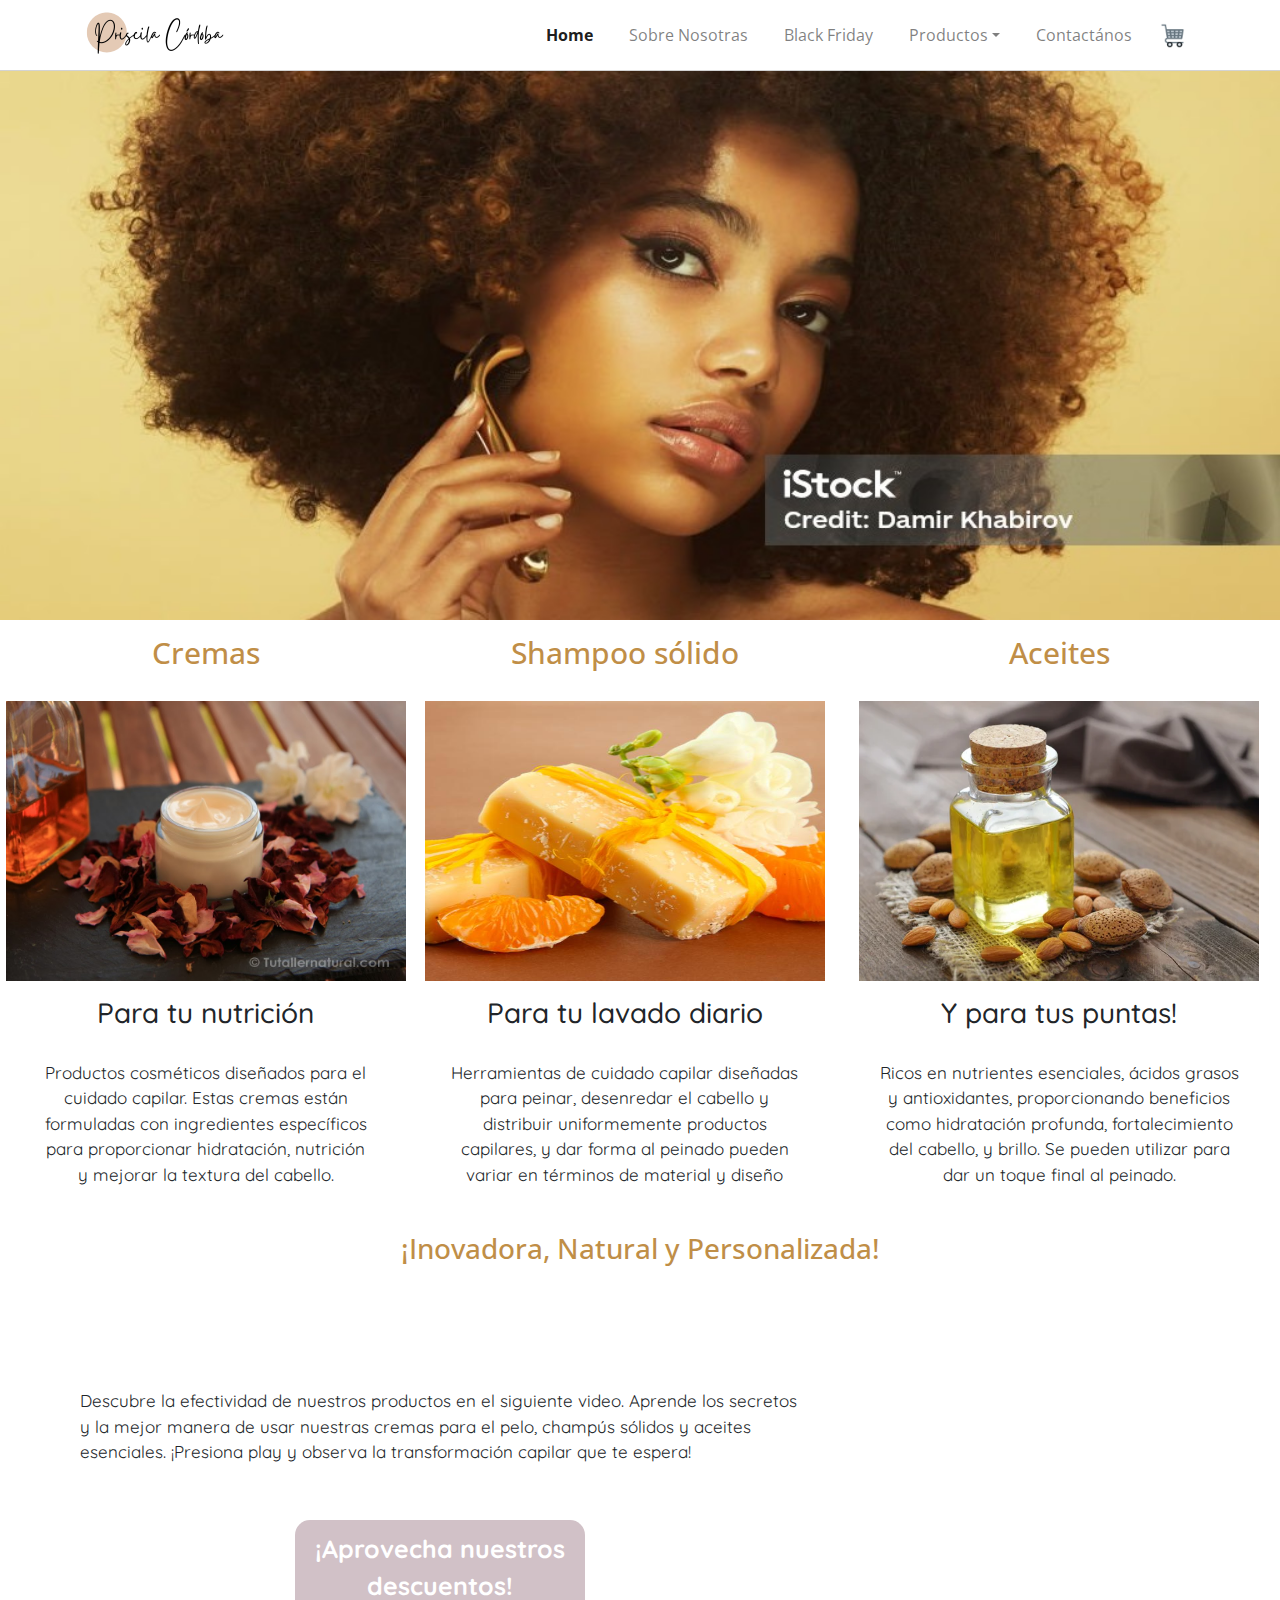
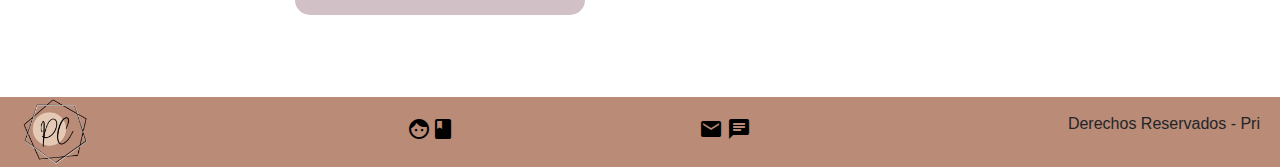
<file: index.html>
<!DOCTYPE html>
<html lang="en">
<head>
    <meta charset="UTF-8">
    <meta name="viewport" content="width=device-width, initial-scale=1.0">
    <!--Posicionamiento SEO-->
    <!--Meta-->
    <meta name="description" content="Descubre una amplia gama de productos naturales para el cuidado del cabello rizado en [Nombre de tu Página]. Desde cremas de karité y rosas hasta champús sólidos de naranja y lavanda, encuentra todo lo que necesitas para unos rizos saludables y radiantes. ¡Explora ahora y enamórate de tu cabello!">
    <meta name="keywords" content="rulos, crecimiento, cabello saludable, venta de productos naturales"/>
    <!--Open Graph-->
    <meta property="og:image" content="">
    <meta property="og:title" content="">
    <meta property="og:description" content="">
    <!--Titulo-->
    <title>Priscila Cordoba,Rizos Radiantes: Descubre tu Belleza Natural</title>
    <!--Favicon-->
    <link rel="shortcut icon" href="./imagenes/logoPequeño3.ico" type="image/x-icon">
    <!-- CSS -->
    <link rel="stylesheet" href="./css/style.css">
    <!--Google Fonts-->
    <link rel="preconnect" href="https://fonts.googleapis.com">
    <link rel="preconnect" href="https://fonts.gstatic.com" crossorigin>
    <link href="https://fonts.googleapis.com/css2?family=Open+Sans:wght@300;500&family=Quicksand:wght@500&display=swap" rel="stylesheet">
    <link href="https://fonts.googleapis.com/icon?family=Material+Icons" rel="stylesheet">
    <!--Bootsrap-->
    <link href="https://cdn.jsdelivr.net/npm/bootstrap@5.3.2/dist/css/bootstrap.min.css" rel="stylesheet" integrity="sha384-T3c6CoIi6uLrA9TneNEoa7RxnatzjcDSCmG1MXxSR1GAsXEV/Dwwykc2MPK8M2HN" crossorigin="anonymous">
    <link rel="stylesheet" href="https://stackpath.bootstrapcdn.com/bootstrap/4.5.2/css/bootstrap.min.css">

</head>
<body class="grid"><!--Grid-->
    <header >
        <nav class="navbar navbar-expand-lg navbar-light p-0">
            <div class="container">
                <a class="navbar-brand" href="index2.html">
                    <img src="./imagenes/logo.png" alt="Aqui se encuentra el logo de la empresa">
                </a>
                <button class="navbar-toggler" type="button" data-toggle="collapse" data-target="#navbarSupportedContent" aria-controls="navbarSupportedContent" aria-expanded="false" aria-label="Toggle navigation">
                    <span class="navbar-toggler-icon"></span>
                </button>
    
                <div class="collapse navbar-collapse justify-content-end" id="navbarSupportedContent"><!--Agregar la clase justify-content-end para alinear a la derecha-->
                    <ul class="navbar-nav">
                        <li class="nav-item active">
                            <a class="nav-link letras-anchas" href="index2.html">Home</a>
                        </li>
                        <li class="nav-item">
                            <a class="nav-link" href="./productos2/nosotros2.html">Sobre Nosotras</a>
                        </li>
                        <li class="nav-item">
                            <a class="nav-link" href="./productos2/productos2.html">Black Friday</a>
                        </li>
                        <li class="nav-item dropdown">
                            <a class="nav-link dropdown-toggle" data-toggle="dropdown" href="#" role="button" aria-haspopup="true" aria-expanded="false">Productos</a>
                            <div class="dropdown-menu">
                              <a class="dropdown-item" href="./productos2/aceites2.html">Aceites</a>
                              <a class="dropdown-item" href="./productos2/shampoo2.html">Shampoo sólido</a>
                              <a class="dropdown-item" href="./productos2/cremas2.html">Cremas para peinar</a>
                            </div>
                          </li>
                        <li class="nav-item">
                            <a class="nav-link" href="./productos2/contacto2.html">Contactános</a>
                        </li>
                    </ul>
                    <img class="img" src="./imagenes/carrito.png" alt="Esta imagen tiene un sticker de carrito de compras">
                </div>
            </div>
        </nav>
    </header>
    <main>
        <section>
            <img class="imgPrincipal" src="./imagenes/morocha33.jpg" alt="imagen principal de una chica sonriendo con muchos rulos">
        </section>
        <section class="secciones">
            <div class="div-cartas">
                <h1 class="espaciado titulo">Cremas</h1>
                <a href="./productos2/cremas2.html"><img class="imagenes-pequeñas" src="./imagenes/cremaDeRosas.jpg" alt="crema de rosas"></a>
                <div class="parrafo">
                    <h3 class="espaciado">Para tu nutrición</h3>
                    <p class="espaciado">Productos cosméticos diseñados para el cuidado capilar. Estas cremas están formuladas con ingredientes específicos para proporcionar hidratación, nutrición y mejorar la textura del cabello.</p>
                </div>
            </div>
            <div class="div-cartas">
                <h2 class="espaciado titulo">Shampoo sólido</h2>
                <a href="./productos2/shampoo2.html"><img class="imagenes-pequeñas" src="./imagenes/jabonDeNaranja.jpg" alt="shampoo de naranja"></a>
                <div class="parrafo">
                    <h3 class="espaciado">Para tu lavado diario</h3>
                    <p class="espaciado">Herramientas de cuidado capilar diseñadas para peinar, desenredar el cabello y distribuir uniformemente productos capilares, y dar forma al peinado  pueden variar en términos de material y diseño</p>
                </div>
            </div>
            <div class="div-cartas">
                <h2 class="espaciado titulo">Aceites</h2>
                <a href="./productos2/aceites2.html"><img class="imagenes-pequeñas" src="./imagenes/aceiteDeAlmendrasjpg.jpg" alt="aceite de almendras"></a>
                <div class="parrafo">
                    <h3 class="espaciado">Y para tus puntas!</h3>
                    <p class="espaciado">Ricos en nutrientes esenciales, ácidos grasos y antioxidantes, proporcionando beneficios como hidratación profunda, fortalecimiento del cabello, y brillo. Se pueden utilizar para dar un toque final al peinado.</p>
                </div>
            </div>
        </section>
        <section>
            <div class="parrafo titulo espaciado"><h3>¡Inovadora, Natural y Personalizada!</h3></div>
            <div class="parrafo secciones">
                <div>
                    <p class="espaciado izquierda">Descubre la efectividad de nuestros productos en el siguiente video. 
                    Aprende los secretos y la mejor manera de usar nuestras cremas para el pelo, champús sólidos y aceites esenciales. ¡Presiona play y observa la transformación capilar que te espera!</p>
                    <button class="mi-boton espaciado heartbeat "><a href="./productos2/productos2.html">¡Aprovecha nuestros <br> descuentos!</a></button>
                </div>
                <div>
                    <iframe class="espaciado img-productos " title="YouTube video explicando como utilizar las cremas" src="https://www.youtube.com/embed/DJbUUFhOHdc?si=Pbe_GoYCLZvFLw01" frameborder="0" allow="accelerometer; autoplay; clipboard-write; encrypted-media; gyroscope; picture-in-picture; web-share" allowfullscreen></iframe>
                </div>
            </div>
        </section>
    </main>
    <footer style="display: flex;">
        <div>
            <img class="imgLogo" src="./imagenes/logoPequeño3.png" alt="Logo Pequeño 1" >
        </div>
        <div>
            <div>
                <a class="a-nav" href="https://es-la.facebook.com/"><i class="material-icons">facebook</i></a>
                <a class="a-nav" href="https://www.instagram.com/"><i class="material-icons">alternate_email</i></a>
                <a class="a-nav" href="https://web.whatsapp.com/"><i class="material-icons">chat</i></a>
            </div>
        </div>
        <div>
            <p>Derechos Reservados - Pri</p>
        </div>
        <!-- Scripts de Bootstrap -->
        <script src="https://code.jquery.com/jquery-3.5.1.slim.min.js"></script>
        <script src="https://cdn.jsdelivr.net/npm/@popperjs/core@2.5.4/dist/umd/popper.min.js"></script>
        <script src="https://stackpath.bootstrapcdn.com/bootstrap/4.5.2/js/bootstrap.min.js"></script>
    </footer>
</body>
</html>
</file>
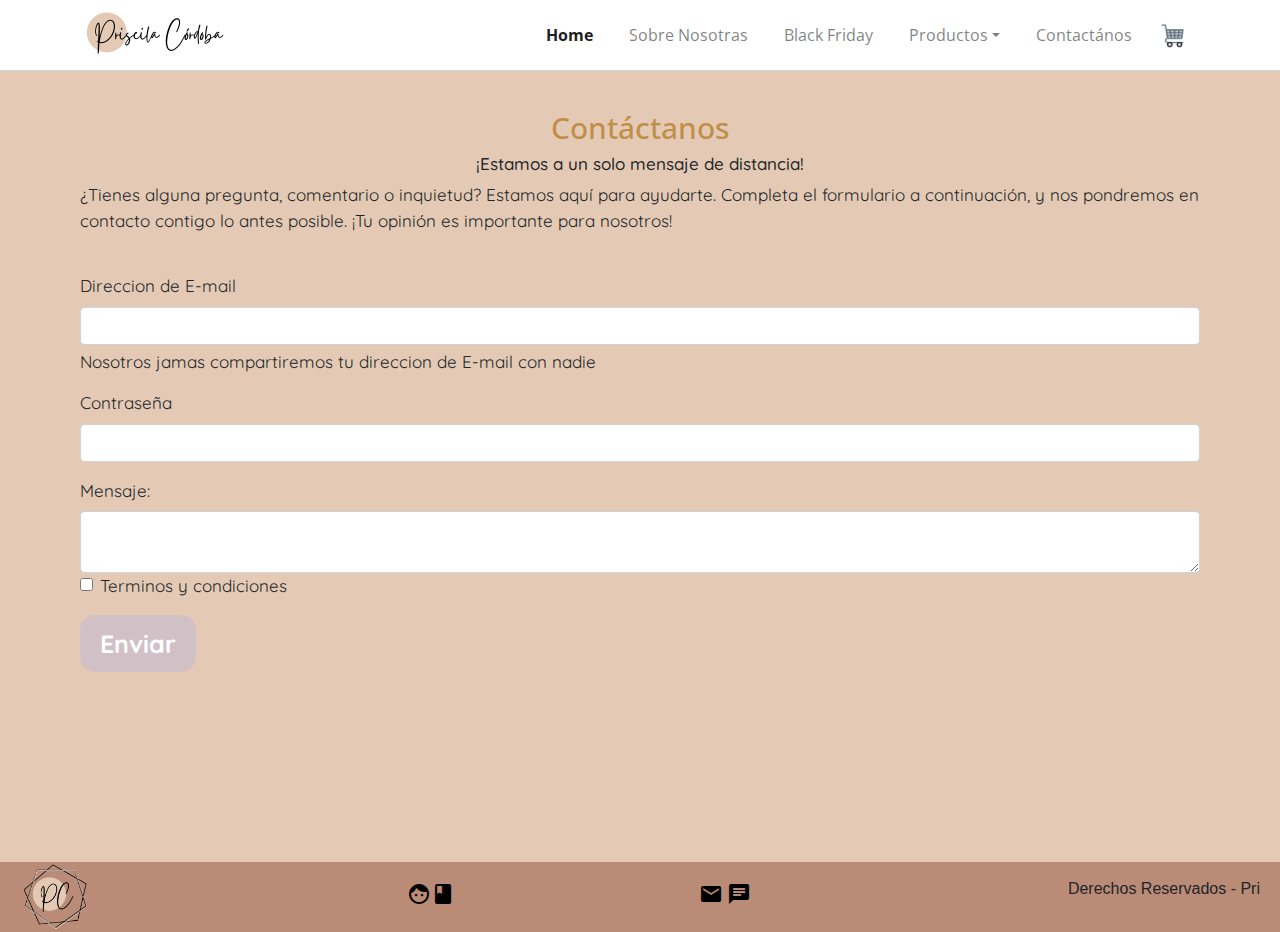
<file: productos2/contacto2.html>
<!DOCTYPE html>
<html lang="en">
<head>
    <meta charset="UTF-8">
    <meta name="viewport" content="width=device-width, initial-scale=1.0">
    <!--Posicionamiento SEO-->
    <!--Meta-->
    <meta name="description" content="Contáctanos ahora para resolver cualquier pregunta o inquietud que tengas. Completa nuestro formulario y nos comunicaremos contigo lo antes posible. Tu opinión es importante para nosotros.">
    <meta name="keywords" content="Contáctanos, formulario de contacto, ayuda, preguntas, inquietudes, correo electrónico, mensaje, opinión, soporte, atención al cliente."/>
    <!--Open Graph-->
    <meta property="og:image" content="">
    <meta property="og:title" content="">
    <meta property="og:description" content="">
    <!--Titulo-->

    <title>¡Contáctanos Hoy! Tu Opinión Nos Importa</title>
    <!--Favicon-->
    <link rel="shortcut icon" href="./imagenes/logoPequeño3.ico" type="image/x-icon">
    <!-- CSS -->
    <link rel="stylesheet" href="../css/style.css">
    <!--Google Fonts-->
    <link rel="preconnect" href="https://fonts.googleapis.com">
    <link rel="preconnect" href="https://fonts.gstatic.com" crossorigin>
    <link href="https://fonts.googleapis.com/css2?family=Open+Sans:wght@300;500&family=Quicksand:wght@500&display=swap" rel="stylesheet">
    <link href="https://fonts.googleapis.com/icon?family=Material+Icons" rel="stylesheet">
    <!--Bootsrap-->
    <link href="https://cdn.jsdelivr.net/npm/bootstrap@5.3.2/dist/css/bootstrap.min.css" rel="stylesheet" integrity="sha384-T3c6CoIi6uLrA9TneNEoa7RxnatzjcDSCmG1MXxSR1GAsXEV/Dwwykc2MPK8M2HN" crossorigin="anonymous">
    <link rel="stylesheet" href="https://stackpath.bootstrapcdn.com/bootstrap/4.5.2/css/bootstrap.min.css">
</head>
<body class="grid">
    <header >
        <nav class="navbar navbar-expand-lg navbar-light p-0">
            <div class="container">
                <a class="navbar-brand" href="../index2.html">
                    <img src="../imagenes/logo.png" alt="Aqui se encuentra el logo de la empresa">
                </a>
                <button class="navbar-toggler" type="button" data-toggle="collapse" data-target="#navbarSupportedContent" aria-controls="navbarSupportedContent" aria-expanded="false" aria-label="Toggle navigation">
                    <span class="navbar-toggler-icon"></span>
                </button>
    
                <div class="collapse navbar-collapse justify-content-end" id="navbarSupportedContent"><!--Agregar la clase justify-content-end para alinear a la derecha-->
                    <ul class="navbar-nav">
                        <li class="nav-item active">
                            <a class="nav-link letras-anchas" href="../index2.html">Home</a>
                        </li>
                        <li class="nav-item">
                            <a class="nav-link" href="./nosotros2.html">Sobre Nosotras</a>
                        </li>
                        <li class="nav-item">
                            <a class="nav-link" href="./productos2.html">Black Friday</a>
                        </li>
                        <li class="nav-item dropdown">
                            <a class="nav-link dropdown-toggle" data-toggle="dropdown" href="#" role="button" aria-haspopup="true" aria-expanded="false">Productos</a>
                            <div class="dropdown-menu">
                              <a class="dropdown-item" href="./aceites2.html">Aceites</a>
                              <a class="dropdown-item" href="./shampoo2.html">Shampoo sólido</a>
                              <a class="dropdown-item" href="./cremas2.html">Cremas para peinar</a>
                            </div>
                          </li>
                        <li class="nav-item">
                            <a class="nav-link" href="./contacto2.html">Contactános</a>
                        </li>
                    </ul>
                    <img class="img" src="../imagenes/carrito.png" alt="Esta imagen tiene un sticker de carrito de compras">
                </div>
            </div>
        </nav>
    </header>
    <main class="fondo">
        <section class="parrafo izquierda">
            <h1 class="titulo parrafo">Contáctanos</h1>
            <h2 class="parrafo">¡Estamos a un solo mensaje de distancia!</h2>
            <p>
                ¿Tienes alguna pregunta, comentario o inquietud? Estamos aquí para ayudarte. Completa el formulario a continuación, y nos pondremos en contacto contigo lo antes posible. ¡Tu opinión es importante para nosotros!
            </p>
        </section>
        <section>
            <form class="izquierda parrafo">
                <div class="mb-3">
                  <label for="exampleInputEmail1" class="form-label">Direccion de E-mail</label>
                  <input type="email" class="form-control" id="exampleInputEmail1" aria-describedby="emailHelp">
                  <div id="emailHelp" class="form-text">Nosotros jamas compartiremos tu direccion de E-mail con nadie</div>
                </div>
                <div class="mb-3">
                  <label for="exampleInputPassword1" class="form-label">Contraseña</label>
                  <input type="password" class="form-control" id="exampleInputPassword1">
                </div>
                <label for="textArea" class="form-label">Mensaje:</label>
                <textarea class="form-control" id="textArea"></textarea>
                <div class="mb-3 form-check">
                  <input type="checkbox" class="form-check-input" id="exampleCheck1">
                  <label class="form-check-label" for="exampleCheck1">Terminos y condiciones</label>
                </div>
                <button class="mi-boton" type="submit" class="btn btn-primary">Enviar</button>
            </form>
        </section>
    </main>
    <footer style="display: flex;">
        <div>
            <img class="imgLogo" src="../imagenes/logoPequeño3.png" alt="Logo Pequeño 1" >
        </div>
        <div>
            <div>
                <a class="a-nav" href="https://es-la.facebook.com/"><i class="material-icons">facebook</i></a>
                <a class="a-nav" href="https://www.instagram.com/"><i class="material-icons">alternate_email</i></a>
                <a class="a-nav" href="https://web.whatsapp.com/"><i class="material-icons">chat</i></a>
            </div>
        </div>
        <div>
            <p>Derechos Reservados - Pri</p>
        </div>
        <!-- Scripts de Bootstrap -->
        <script src="https://code.jquery.com/jquery-3.5.1.slim.min.js"></script>
        <script src="https://cdn.jsdelivr.net/npm/@popperjs/core@2.5.4/dist/umd/popper.min.js"></script>
        <script src="https://stackpath.bootstrapcdn.com/bootstrap/4.5.2/js/bootstrap.min.js"></script>
    </footer>
</body>
</html>
</file>
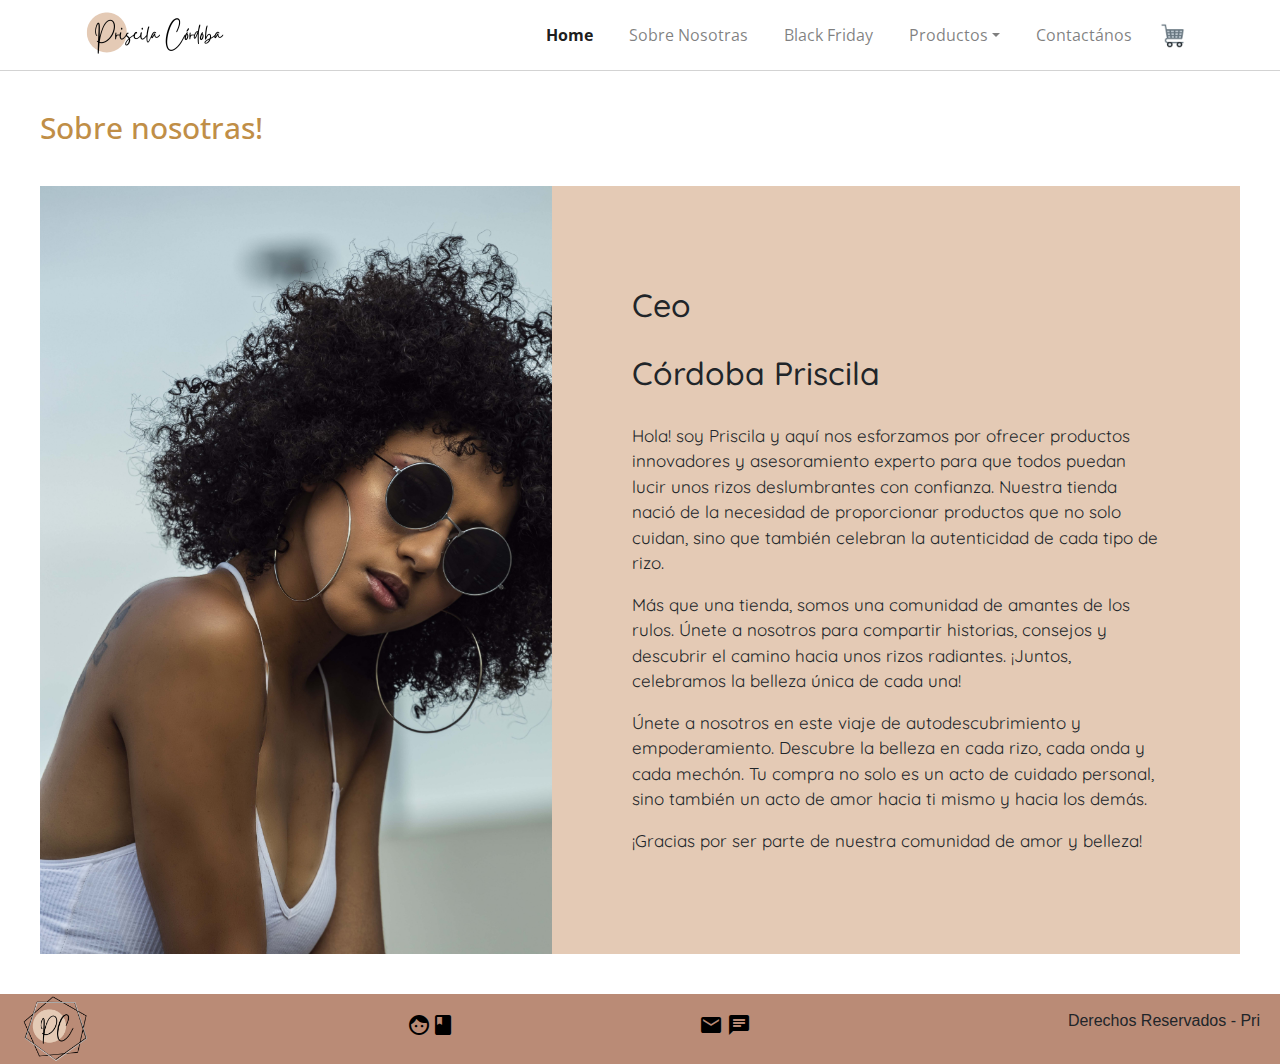
<file: productos2/nosotros2.html>
<!DOCTYPE html>
<html lang="en">
<head>
    <meta charset="UTF-8">
    <meta name="viewport" content="width=device-width, initial-scale=1.0">
    <!--Posicionamiento SEO-->
    <!--Meta-->
    <meta name="description" content="Descubre la historia detrás de [Nombre de tu Página], donde Priscila Córdoba, nuestra CEO, comparte su pasión por los rizos y su compromiso de proporcionar productos innovadores y asesoramiento experto. Únete a nuestra comunidad y celebra la belleza única de cada rizo.">
    <meta name="keywords" content="Sobre nosotras, CEO, Priscila Córdoba, productos para rizos, asesoramiento experto, comunidad de rizos, autenticidad, belleza de los rizos, empoderamiento, amor propio"/>
    <!--Open Graph-->
    <meta property="og:image" content="">
    <meta property="og:title" content="">
    <meta property="og:description" content="">
    <!--Titulo-->
    <title>Conoce nuestra Historia: Descubre el Universo de los Rizos</title>
    <!--Favicon-->
    <link rel="shortcut icon" href="./imagenes/logoPequeño3.ico" type="image/x-icon">
    <!-- CSS -->
    <link rel="stylesheet" href="../css/style.css">
    <!--Google Fonts-->
    <link rel="preconnect" href="https://fonts.googleapis.com">
    <link rel="preconnect" href="https://fonts.gstatic.com" crossorigin>
    <link href="https://fonts.googleapis.com/css2?family=Open+Sans:wght@300;500&family=Quicksand:wght@500&display=swap" rel="stylesheet">
    <link href="https://fonts.googleapis.com/icon?family=Material+Icons" rel="stylesheet">
    <!--Bootsrap-->
    <link href="https://cdn.jsdelivr.net/npm/bootstrap@5.3.2/dist/css/bootstrap.min.css" rel="stylesheet" integrity="sha384-T3c6CoIi6uLrA9TneNEoa7RxnatzjcDSCmG1MXxSR1GAsXEV/Dwwykc2MPK8M2HN" crossorigin="anonymous">
    <link rel="stylesheet" href="https://stackpath.bootstrapcdn.com/bootstrap/4.5.2/css/bootstrap.min.css">
</head>
<body class="grid"><!--Grid-->
    <header >
        <nav class="navbar navbar-expand-lg navbar-light p-0">
            <div class="container">
                <a class="navbar-brand" href="../index2.html">
                    <img src="../imagenes/logo.png" alt="Aqui se encuentra el logo de la empresa">
                </a>
                <button class="navbar-toggler" type="button" data-toggle="collapse" data-target="#navbarSupportedContent" aria-controls="navbarSupportedContent" aria-expanded="false" aria-label="Toggle navigation">
                    <span class="navbar-toggler-icon"></span>
                </button>
    
                <div class="collapse navbar-collapse justify-content-end" id="navbarSupportedContent"><!--Agregar la clase justify-content-end para alinear a la derecha-->
                    <ul class="navbar-nav">
                        <li class="nav-item active">
                            <a class="nav-link letras-anchas" href="../index2.html">Home</a>
                        </li>
                        <li class="nav-item">
                            <a class="nav-link" href="./nosotros2.html">Sobre Nosotras</a>
                        </li>
                        <li class="nav-item">
                            <a class="nav-link" href="./productos2.html">Black Friday</a>
                        </li>
                        <li class="nav-item dropdown">
                            <a class="nav-link dropdown-toggle" data-toggle="dropdown" href="#" role="button" aria-haspopup="true" aria-expanded="false">Productos</a>
                            <div class="dropdown-menu">
                              <a class="dropdown-item" href="./aceites2.html">Aceites</a>
                              <a class="dropdown-item" href="./shampoo2.html">Shampoo sólido</a>
                              <a class="dropdown-item" href="./cremas2.html">Cremas para peinar</a>
                            </div>
                          </li>
                        <li class="nav-item">
                            <a class="nav-link" href="./contacto2.html">Contactános</a>
                        </li>
                    </ul>
                    <img class="img" src="../imagenes/carrito.png" alt="Esta imagen tiene un sticker de carrito de compras">
                </div>
            </div>
        </nav>
    </header>
    <main>
        <section>
            <div><h1 class="titulo izquierda">Sobre nosotras!</h1></div>
            <div class="secciones izquierda fondo">
                <div>
                    <img class="img-nosotras" src="../imagenes/morochaConRulos.jpg" alt="imagen de Priscila la CEO Con Rulos">
                </div>
                <div class="izquierda parrafo">
                    <h2 class="espaciado">Ceo</h2>
                    <h2 class="espaciado">Córdoba Priscila</h2>
                    <p>Hola! soy Priscila y aquí nos esforzamos por ofrecer productos innovadores y asesoramiento experto para que todos puedan lucir unos rizos deslumbrantes con confianza. Nuestra tienda nació de la necesidad de proporcionar productos que no solo cuidan, sino que también celebran la autenticidad de cada tipo de rizo.</p>
                    <p>Más que una tienda, somos una comunidad de amantes de los rulos. Únete a nosotros para compartir historias, consejos y descubrir el camino hacia unos rizos radiantes. ¡Juntos, celebramos la belleza única de cada una!</p>
                    <p>Únete a nosotros en este viaje de autodescubrimiento y empoderamiento. Descubre la belleza en cada rizo, cada onda y cada mechón. Tu compra no solo es un acto de cuidado personal, sino también un acto de amor hacia ti mismo y hacia los demás.</p>
                    <p>¡Gracias por ser parte de nuestra comunidad de amor y belleza!</p>
                </div>
            </div>
        </section>
    </main>
    <footer style="display: flex;">
        <div>
            <img class="imgLogo" src="../imagenes/logoPequeño3.png" alt="Logo Pequeño 1" >
        </div>
        <div>
            <div>
                <a class="a-nav" href="https://es-la.facebook.com/"><i class="material-icons">facebook</i></a>
                <a class="a-nav" href="https://www.instagram.com/"><i class="material-icons">alternate_email</i></a>
                <a class="a-nav" href="https://web.whatsapp.com/"><i class="material-icons">chat</i></a>
            </div>
        </div>
        <div>
            <p>Derechos Reservados - Pri</p>
        </div>
        <!-- Scripts de Bootstrap -->
        <script src="https://code.jquery.com/jquery-3.5.1.slim.min.js"></script>
        <script src="https://cdn.jsdelivr.net/npm/@popperjs/core@2.5.4/dist/umd/popper.min.js"></script>
        <script src="https://stackpath.bootstrapcdn.com/bootstrap/4.5.2/js/bootstrap.min.js"></script>
    </footer>
</body>
</html>
</file>
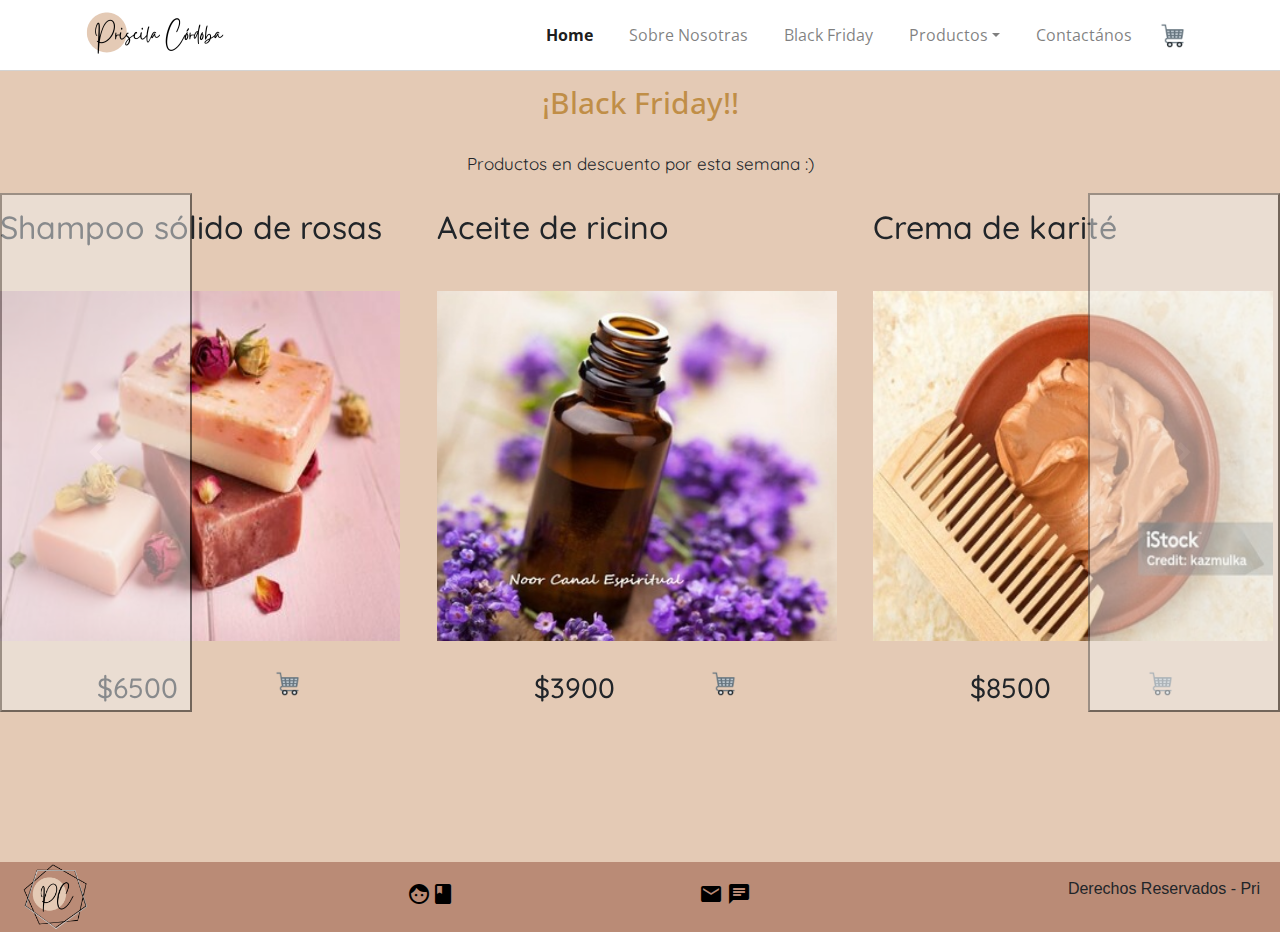
<file: productos2/productos2.html>
<!DOCTYPE html>
<html lang="en">
<head>
    <meta charset="UTF-8">
    <meta name="viewport" content="width=device-width, initial-scale=1.0">
    <!--Posicionamiento SEO-->
    <!--Meta-->
    <meta name="description" content="¡Aprovecha nuestras increíbles ofertas del Black Friday en [Nombre de tu Página]! Descubre descuentos exclusivos en una variedad de productos, desde shampoo sólido de rosas hasta aceite de argán. ¡No te pierdas esta oportunidad de obtener tus productos favoritos a precios increíbles!">
    <meta name="keywords" content="Black Friday, ofertas, descuentos, productos en descuento, shampoo sólido, aceite de ricino, crema de karité, jabón de naranja, aceite de argán, crema de rosas, precios bajos, compras online, promoción"/>
    <!--Open Graph-->
    <meta property="og:image" content="">
    <meta property="og:title" content="">
    <meta property="og:description" content="">
    <!--Titulo-->
    <title>Ofertas Espectaculares: ¡Black Friday Arrasa con Descuentos!</title>
    <!--Favicon-->
    <link rel="shortcut icon" href="./imagenes/logoPequeño3.ico" type="image/x-icon">
    <!-- CSS -->
    <link rel="stylesheet" href="../css/style.css">
    <!--Google Fonts-->
    <link rel="preconnect" href="https://fonts.googleapis.com">
    <link rel="preconnect" href="https://fonts.gstatic.com" crossorigin>
    <link href="https://fonts.googleapis.com/css2?family=Open+Sans:wght@300;500&family=Quicksand:wght@500&display=swap" rel="stylesheet">
    <link href="https://fonts.googleapis.com/icon?family=Material+Icons" rel="stylesheet">
    <!--Bootsrap-->
    <link href="https://cdn.jsdelivr.net/npm/bootstrap@5.3.2/dist/css/bootstrap.min.css" rel="stylesheet" integrity="sha384-T3c6CoIi6uLrA9TneNEoa7RxnatzjcDSCmG1MXxSR1GAsXEV/Dwwykc2MPK8M2HN" crossorigin="anonymous">
    <link rel="stylesheet" href="https://stackpath.bootstrapcdn.com/bootstrap/4.5.2/css/bootstrap.min.css">
</head>
<body class="grid"><!--Grid-->
    <header >
        <nav class="navbar navbar-expand-lg navbar-light p-0">
            <div class="container">
                <a class="navbar-brand" href="../index2.html">
                    <img src="../imagenes/logo.png" alt="Aqui se encuentra el logo de la empresa">
                </a>
                <button class="navbar-toggler" type="button" data-toggle="collapse" data-target="#navbarSupportedContent" aria-controls="navbarSupportedContent" aria-expanded="false" aria-label="Toggle navigation">
                    <span class="navbar-toggler-icon"></span>
                </button>
    
                <div class="collapse navbar-collapse justify-content-end" id="navbarSupportedContent"><!--Agregar la clase justify-content-end para alinear a la derecha-->
                    <ul class="navbar-nav">
                        <li class="nav-item active">
                            <a class="nav-link letras-anchas" href="../index2.html">Home</a>
                        </li>
                        <li class="nav-item">
                            <a class="nav-link" href="./nosotros2.html">Sobre Nosotras</a>
                        </li>
                        <li class="nav-item">
                            <a class="nav-link" href="./productos2.html">Black Friday</a>
                        </li>
                        <li class="nav-item dropdown">
                            <a class="nav-link dropdown-toggle" data-toggle="dropdown" href="#" role="button" aria-haspopup="true" aria-expanded="false">Productos</a>
                            <div class="dropdown-menu">
                              <a class="dropdown-item" href="./aceites2.html">Aceites</a>
                              <a class="dropdown-item" href="./shampoo2.html">Shampoo sólido</a>
                              <a class="dropdown-item" href="./cremas2.html">Cremas para peinar</a>
                            </div>
                          </li>
                        <li class="nav-item">
                            <a class="nav-link" href="./contacto2.html">Contactános</a>
                        </li>
                    </ul>
                    <img class="img" src="../imagenes/carrito.png" alt="Esta imagen tiene un sticker de carrito de compras">
                </div>
            </div>
        </nav>
    </header>
    <main class="fondo">
        <section class="parrafo">
            <div><h1 class="espaciado titulo">¡Black Friday!!</h1></div>
            <p>Productos en descuento por esta semana :)</p>
        </section>
        <!--Carrousel - Bootstrap-->
        <section>
            <div id="carouselExample" class="carousel slide">
                <div class="carousel-inner">
                    <div class="carousel-item active">
                        <div class="row">
                            <div class="col-md-4">
                                <h2 id="espaciado-id">Shampoo sólido de rosas</h2>
                                <a href="./shampoo2.html"><img class="img-productos espaciado" src="../imagenes/jabon-de-rosas-casero-serezniy.jpg" alt="imagen de jabon rosa"></a>
                                <div class="div1">
                                    <h3>$6500</h3>
                                    <img class="img" src="../imagenes/carrito.png" alt="carrito de compras">
                                </div>
                            </div>
                            <div class="col-md-4">
                                <h2 class="espaciado">Aceite de ricino</h2>
                                <a href="./aceites2.html"><img class="img-productos espaciado" src="../imagenes/aceiteDeRicino.jpg" alt="imagen de aceite de ricino"></a>
                                <div class="div1">
                                    <h3>$3900</h3>
                                    <img class="img" src="../imagenes/carrito.png" alt="carrito de compras">
                                </div>
                            </div>
                            <div class="col-md-4">
                                <h2 class="espaciado">Crema de karité</h2>
                                <a href="./cremas2.html"><img class="img-productos espaciado" src="../imagenes/cremaKarite.jpg" alt="imagen de crema de karité"></a>
                                <div class="div1">
                                    <h3>$8500</h3>
                                    <img class="img" src="../imagenes/carrito.png" alt="carrito de compras">
                                </div>
                            </div>
                        </div>
                    </div>
                    <div class="carousel-item">
                        <div class="row">
                            <div class="col-md-4">
                                <h2 class="espaciado">Jabón de Naranja</h2>
                                <a href="./shampoo2.html"><img class="img-productos espaciado" src="../imagenes/jabon-naranja-casero.png" alt="imagen de jabon de naranja"></a>
                                <div class="div1">
                                    <h3>$5500</h3>
                                    <img class="img" src="../imagenes/carrito.png" alt="carrito de compras">
                                </div>
                            </div>
                            <div class="col-md-4">
                                <h2 class="espaciado">Aceite de Argán</h2>
                                <a href="./aceites2.html"><img class="img-productos espaciado" src="../imagenes/aceiteArgan.jpg" alt="imagen de aceite de argan"></a>
                                <div class="div1">
                                    <h3>$4500</h3>
                                    <img class="img" src="../imagenes/carrito.png" alt="carrito de compras">
                                </div>
                            </div>
                            <div class="col-md-4">
                                <h2 class="espaciado">Crema de Rosas</h2>
                                <a href="./cremas2.html"><img class="img-productos espaciado" src="../imagenes/cremaDeRosas.jpg" alt="imagen de crema de rosas"></a>
                                <div class="div1">
                                    <h3>$5500</h3>
                                    <img class="img" src="../imagenes/carrito.png" alt="carrito de compras">
                                </div>
                            </div>
                        </div>
                    </div>
                </div>
                <button class="carousel-control-prev" type="button" data-bs-target="#carouselExample" data-bs-slide="prev">
                    <span class="carousel-control-prev-icon" aria-hidden="true"></span>
                </button>
                <button class="carousel-control-next" type="button" data-bs-target="#carouselExample" data-bs-slide="next">
                <span class="carousel-control-next-icon" aria-hidden="true"></span>
                </button>
            </div>
        </section>
        <!--Carrousel - Mobile-->
        <section>
            <div id="carouselExampleMobile" class="carousel slide">
                <div class="carousel-inner">
                  <div class="carousel-item active">
                    <h2 class="espaciado">Shampoo sólido de rosas</h2>
                    <a href="./shampoo2.html"><img class="img-productos espaciado" src="../imagenes/jabon-de-rosas-casero-serezniy.jpg" alt="imagen de jabon rosa"></a>
                    <div class="div1">
                        <h3>$6500</h3>
                        <img class="img" src="../imagenes/carrito.png" alt="carrito de compras">
                    </div>
                  </div>
                  <div class="carousel-item">
                    <h2 class="espaciado">Aceite de ricino</h2>
                    <a href="./aceites2.html"><img class="img-productos espaciado" src="../imagenes/aceiteDeRicino.jpg" alt="imagen de aceite de ricino"></a>
                    <div class="div1">
                        <h3>$3900</h3>
                        <img class="img" src="../imagenes/carrito.png" alt="carrito de compras">
                    </div>
                  </div>
                  <div class="carousel-item">
                    <h2 class="espaciado">Crema de karité</h2>
                    <a href="./remas2.html"><img class="img-productos espaciado" src="../imagenes/cremaKarite.jpg" alt="imagen de crema de karité"></a>
                    <div class="div1">
                        <h3>$8500</h3>
                        <img class="img" src="../imagenes/carrito.png" alt="carrito de compras">
                    </div>
                  </div>
                  <div class="carousel-item">
                    <h2 class="espaciado">Jabón de Naranja</h2>
                    <a href="./shampoo2.html"><img class="img-productos espaciado" src="../imagenes/jabon-naranja-casero.png" alt="imagen de jabon de naranja"></a>
                    <div class="div1">
                        <h3>$5500</h3>
                        <img class="img" src="../imagenes/carrito.png" alt="carrito de compras">
                    </div>
                  </div>
                  <div class="carousel-item">
                    <h2 class="espaciado">Aceite de Argán</h2>
                    <a href="./aceites2.html"><img class="img-productos espaciado" src="../imagenes/aceiteArgan.jpg" alt="imagen de aceite de argan"></a>
                    <div class="div1">
                        <h3>$4500</h3>
                        <img class="img" src="../imagenes/carrito.png" alt="carrito de compras">
                    </div>
                  </div>
                  <div class="carousel-item">
                    <h2 class="espaciado">Crema de Rosas</h2>
                    <a href="./cremas2.html"><img class="img-productos espaciado" src="../imagenes/cremaDeRosas.jpg" alt="imagen de crema de rosas"></a>
                    <div class="div1">
                        <h3>$5500</h3>
                        <img class="img" src="../imagenes/carrito.png" alt="carrito de compras">
                    </div>
                  </div>
                </div>
                <button class="carousel-control-prev" type="button" data-bs-target="#carouselExampleMobile" data-bs-slide="prev">
                  <span class="carousel-control-prev-icon" aria-hidden="true"></span>
                </button>
                <button class="carousel-control-next" type="button" data-bs-target="#carouselExampleMobile" data-bs-slide="next">
                  <span class="carousel-control-next-icon" aria-hidden="true"></span>
                </button>
              </div>
        </section>
    </main>
    <footer style="display: flex;">
        <div>
            <img class="imgLogo" src="../imagenes/logoPequeño3.png" alt="Logo Pequeño 1" >
        </div>
        <div>
            <div>
                <a class="a-nav" href="https://es-la.facebook.com/"><i class="material-icons">facebook</i></a>
                <a class="a-nav" href="https://www.instagram.com/"><i class="material-icons">alternate_email</i></a>
                <a class="a-nav" href="https://web.whatsapp.com/"><i class="material-icons">chat</i></a>
            </div>
        </div>
        <div>
            <p>Derechos Reservados - Pri</p>
        </div>
        <!-- Scripts de Bootstrap -->
        <script src="https://cdn.jsdelivr.net/npm/bootstrap@5.3.2/dist/js/bootstrap.bundle.min.js" integrity="sha384-vDD6vNwxFp70qWq3aDls5KJT0FOLUe4rz+xX0jOrflwtrUNr2MOO2VkgF5MwGKHX" crossorigin="anonymous"></script>
        <script src="https://code.jquery.com/jquery-3.5.1.slim.min.js"></script>
        <script src="https://cdn.jsdelivr.net/npm/@popperjs/core@2.5.4/dist/umd/popper.min.js"></script>
        <script src="https://stackpath.bootstrapcdn.com/bootstrap/4.5.2/js/bootstrap.min.js"></script>
        <script src="https://cdn.jsdelivr.net/npm/bootstrap@5.3.2/dist/js/bootstrap.bundle.min.js" integrity="sha384-C6RzsynM9kWDrMNeT87bh95OGNyZPhcTNXj1NW7RuBCsyN/o0jlpcV8Qyq46cDfL" crossorigin="anonymous"></script>
    </footer>
</body>
</html>
</file>
<file: css/style.css>
@charset "UTF-8";
* {
  margin: 0;
  padding: 0;
  box-sizing: border-box;
} /* Grid*/
.grid {
  display: grid;
  grid-template-columns: repeat(3, 1fr);
  grid-template-rows: 70px 3fr 3fr 70px;
  grid-template-areas: "header header header" "main main main" "main main main" "footer footer footer";
}

/* Header con bootstrap */
header {
  font-family: "Open Sans", sans-serif;
  border-bottom: 1px solid #d3d3d3;
}

.container {
  margin-left: 0px;
}

.navbar-brand img {
  height: 60px;
}

.letras-anchas {
  font-weight: bold;
  color: #c08e47;
} /* Header común */
header {
  grid-area: header;
  display: flex;
  justify-content: space-between;
  align-items: center;
  font-family: "Open Sans", sans-serif;
  position: fixed;
  top: 0;
  left: 0;
  width: 100%;
  z-index: 1;
  background-color: #ffffff;
}

.contenedor-logo {
  justify-content: flex-start;
}

.contenedor-nav {
  display: flex;
}

nav li {
  display: inline;
  margin-right: 20px;
}

.a-nav {
  text-decoration: none;
  color: black;
}

.letras-anchas {
  text-decoration: none;
  font-weight: bold;
  color: #c08e47;
}

.img {
  height: 25px;
  padding-right: 10px;
}

/* Medias Query*/
/* Media query para pantalla de celular*/
@media only screen and (max-width: 576px) {
  /* HEADER */
  .navbar-brand img {
    content: url("/imagenes/logoPequeño1.png"); /* Cambiar la ruta de la imagen para el logo en tamaños de pantalla de celular */
    height: 60px; /* Ajusta el tamaño del logo para pantallas de celular */
  }
}
/* Media query para pantalla de tablet */
@media only screen and (min-width: 577px) and (max-width: 992px) {
  /* Header */
  .navbar-toggler {
    display: block; /* Mostrar el botón de la hamburguesa en tamaños de pantalla de tablet */
  }
}
/* Home Main */
main {
  grid-area: main;
  font-family: "Quicksand", sans-serif;
  min-height: 88vh;
}

.espaciado {
  margin-bottom: 30px;
  margin-top: 15px;
}

.imgPrincipal {
  height: 550px;
  width: 100%;
}

.imagenes-pequeñas {
  height: 280px;
  width: 400px;
}

.secciones {
  display: flex;
  justify-content: space-between;
  text-align: center;
  align-items: center;
}

.parrafo {
  text-align: center;
  padding-left: 40px;
  padding-right: 40px;
  font-size: 17px;
}

.titulo {
  font-size: 30px;
  color: #c08e47;
  font-family: "Open Sans", sans-serif;
}

.mi-boton {
  background-color: #d1c1c7;
  border-radius: 15px; /* Bordes redondos */
  border: none; /*sin color el border*/
  padding: 10px 20px; /* Espaciado interno del botón */
  font-size: 25px; /* Tamaño de la fuente */
  font-weight: bold; /* Letra ancha o negrita */
  cursor: pointer; /* Cambiar el cursor al pasar sobre el botón */
  text-decoration: none;
  color: #ffffff;
}

.mi-boton a:hover {
  text-decoration: none; /* Quitar el subrayado */
  color: #ffffff;
}

.mi-boton a {
  text-decoration: none;
  color: #ffffff;
}

/* Animacion heartbeat
* ----------------------------------------*/
@keyframes heartbeat {
  from {
    transform: scale(1);
    transform-origin: center center;
    animation-timing-function: ease-out;
  }
  10% {
    transform: scale(0.91);
    animation-timing-function: ease-in;
  }
  17% {
    transform: scale(0.98);
    animation-timing-function: ease-out;
  }
  33% {
    transform: scale(0.87);
    animation-timing-function: ease-in;
  }
  45% {
    transform: scale(1);
    animation-timing-function: ease-out;
  }
}
.heartbeat {
  animation: heartbeat 3s linear 2s infinite both;
}

.heartbeat:hover {
  color: black;
}

.div1 {
  display: flex;
  justify-content: space-evenly;
}

.fondo {
  background-color: #E4CAB5;
}

/*cartas del index */
.div-cartas img:hover {
  filter: brightness(80%);
  transform: scale(1.1);
  box-shadow: 0 0 10px rgba(0, 0, 0, 0.5); /* Añade una sombra al pasar el ratón */
  transition: filter 0.3s ease; /* Agrega una transición suave */
}

/*Pagina Productos*/
.img-productos {
  height: 350px;
  width: 400px;
}

/* Pagina contacto*/
.izquierda {
  text-align: left;
  margin: 40px;
}

.carousel-item img:hover {
  filter: brightness(105%); /*Brillo al 105% al pasar el ratón*/
  transform: scale(1.1); /* Escala la imagen al 110% al pasar el ratón */
  box-shadow: 0 0 10px rgba(0, 0, 0, 0.5); /* Añade una sombra al pasar el ratón */
  transition: filter 0.3s ease; /* Agrega una transición suave */
}

/* Pagina Nosotras*/
.img-nosotras {
  height: auto;
  width: 40vw;
}

/* Medias Query*/
/* Media query para pantalla de celular*/
@media only screen and (max-width: 576px) {
  /* MAIN */
  .imgPrincipal {
    width: 100%;
    height: 320px;
  }
  .secciones {
    display: block;
  }
  .img-productos {
    height: 350px;
    width: 407px;
  }
  .izquierda {
    margin: 15px;
  }
  .mi-boton {
    font-size: 17px;
  }
  /*PAGINA NOSOTRAS*/
  .img-nosotras {
    width: 100%;
  }
  /*PAGINA PRODUCTOS*/
  #carouselExample {
    display: none;
  }
  #carouselExampleMobile {
    display: flex;
    justify-content: center;
    text-align: center;
  }
  /*PAGINA CONTACTO*/
  .parrafo {
    padding: 15px;
  }
}
/* Media query para pantalla de tablet */
@media only screen and (min-width: 577px) and (max-width: 992px) {
  /* MAIN */
  .parrafo {
    padding: 0px;
    margin: 15px;
  }
  .imagenes-pequeñas {
    width: 100%;
  }
  #carouselExampleMobile {
    display: none;
  }
}
/* Media Query para pantallas Desktop*/
@media only screen and (min-width: 981px) {
  /* MAIN */
  #carouselExampleMobile {
    display: none;
  }
  #espaciado-id {
    margin-bottom: 30px;
    margin-top: 15px;
  }
}
/* Footer */
footer {
  grid-area: footer;
  background-color: #BA8B76;
  display: flex;
  justify-content: space-between;
  align-items: center;
  padding-left: 20px;
  padding-right: 20px;
}

.imgLogo {
  height: 70px;
  width: 70px;
}

/*# sourceMappingURL=style.css.map */
</file>
